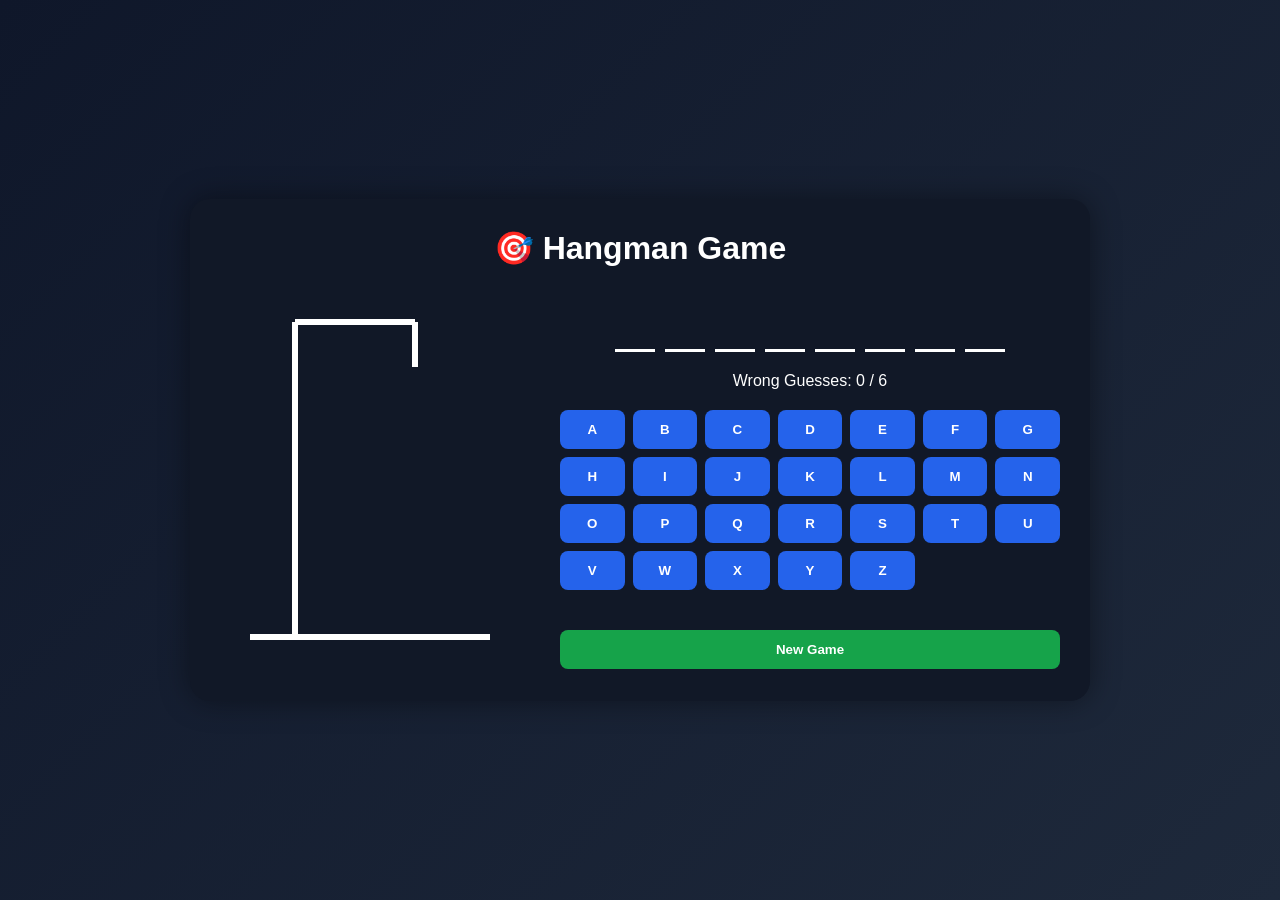
<file: index.html>
<!DOCTYPE html>
<html lang="en">
<head>
<meta charset="UTF-8">
<meta name="viewport" content="width=device-width, initial-scale=1.0">
<title>Hangman Game</title>

<style>
*{
    margin:0;
    padding:0;
    box-sizing:border-box;
    font-family:Arial, sans-serif;
}

body{
    min-height:100vh;
    display:flex;
    justify-content:center;
    align-items:center;
    background:linear-gradient(135deg,#0f172a,#1e293b);
    color:white;
}

.container{
    width:900px;
    max-width:95%;
    background:#111827;
    border-radius:20px;
    padding:30px;
    box-shadow:0 0 30px rgba(0,0,0,.4);
}

h1{
    text-align:center;
    margin-bottom:25px;
}

.game{
    display:flex;
    gap:40px;
    flex-wrap:wrap;
    justify-content:center;
}

.hangman-box{
    width:300px;
}

svg{
    width:100%;
    height:auto;
}

.word-display{
    display:flex;
    justify-content:center;
    gap:10px;
    margin:20px 0;
    flex-wrap:wrap;
}

.letter{
    width:40px;
    border-bottom:3px solid white;
    text-align:center;
    font-size:28px;
    font-weight:bold;
    min-height:40px;
}

.info{
    text-align:center;
}

.keyboard{
    display:grid;
    grid-template-columns:repeat(7,1fr);
    gap:8px;
    margin-top:20px;
}

button{
    padding:12px;
    border:none;
    border-radius:8px;
    cursor:pointer;
    background:#2563eb;
    color:white;
    font-weight:bold;
    transition:.2s;
}

button:hover{
    background:#1d4ed8;
}

button:disabled{
    background:#475569;
    cursor:not-allowed;
}

.message{
    text-align:center;
    margin-top:20px;
    font-size:24px;
    font-weight:bold;
}

.reset-btn{
    margin-top:20px;
    width:100%;
    background:#16a34a;
}
</style>
</head>

<body>

<div class="container">
    <h1>🎯 Hangman Game</h1>

    <div class="game">

        <div class="hangman-box">

            <svg viewBox="0 0 200 250">

                <line x1="20" y1="230" x2="180" y2="230" stroke="white" stroke-width="4"/>
                <line x1="50" y1="230" x2="50" y2="20" stroke="white" stroke-width="4"/>
                <line x1="50" y1="20" x2="130" y2="20" stroke="white" stroke-width="4"/>
                <line x1="130" y1="20" x2="130" y2="50" stroke="white" stroke-width="4"/>

                <circle id="head" cx="130" cy="70" r="20"
                        stroke="white" stroke-width="4" fill="none"
                        visibility="hidden"/>

                <line id="body" x1="130" y1="90" x2="130" y2="150"
                      stroke="white" stroke-width="4"
                      visibility="hidden"/>

                <line id="leftArm" x1="130" y1="110" x2="100" y2="130"
                      stroke="white" stroke-width="4"
                      visibility="hidden"/>

                <line id="rightArm" x1="130" y1="110" x2="160" y2="130"
                      stroke="white" stroke-width="4"
                      visibility="hidden"/>

                <line id="leftLeg" x1="130" y1="150" x2="105" y2="190"
                      stroke="white" stroke-width="4"
                      visibility="hidden"/>

                <line id="rightLeg" x1="130" y1="150" x2="155" y2="190"
                      stroke="white" stroke-width="4"
                      visibility="hidden"/>

            </svg>

        </div>

        <div style="flex:1; min-width:300px;">
            <div class="word-display" id="wordDisplay"></div>

            <div class="info">
                <p>Wrong Guesses:
                    <span id="wrongCount">0</span> / 6
                </p>
            </div>

            <div class="keyboard" id="keyboard"></div>

            <div class="message" id="message"></div>

            <button class="reset-btn" onclick="startGame()">
                New Game
            </button>
        </div>

    </div>
</div>

<script>

const words = [
    "javascript",
    "python",
    "computer",
    "developer",
    "hangman",
    "keyboard",
    "internet",
    "database",
    "network",
    "programming",
    "django",
    "algorithm",
    "science",
    "browser",
    "machine"
];

const parts = [
    "head",
    "body",
    "leftArm",
    "rightArm",
    "leftLeg",
    "rightLeg"
];

let selectedWord = "";
let guessedLetters = [];
let wrongGuesses = 0;

const wordDisplay = document.getElementById("wordDisplay");
const keyboard = document.getElementById("keyboard");
const wrongCount = document.getElementById("wrongCount");
const message = document.getElementById("message");

function startGame(){

    selectedWord =
        words[Math.floor(Math.random() * words.length)];

    guessedLetters = [];
    wrongGuesses = 0;

    wrongCount.textContent = 0;
    message.textContent = "";

    parts.forEach(part=>{
        document.getElementById(part)
        .setAttribute("visibility","hidden");
    });

    createKeyboard();
    updateWord();
}

function updateWord(){

    wordDisplay.innerHTML = "";

    selectedWord.split("").forEach(letter=>{

        const span = document.createElement("span");
        span.classList.add("letter");

        if(guessedLetters.includes(letter)){
            span.textContent = letter.toUpperCase();
        }

        wordDisplay.appendChild(span);
    });

    checkWin();
}

function createKeyboard(){

    keyboard.innerHTML = "";

    for(let i=65;i<=90;i++){

        const letter = String.fromCharCode(i).toLowerCase();

        const btn = document.createElement("button");
        btn.textContent = letter.toUpperCase();

        btn.addEventListener("click",()=>{
            guessLetter(letter,btn);
        });

        keyboard.appendChild(btn);
    }
}

function guessLetter(letter,btn){

    btn.disabled = true;

    if(selectedWord.includes(letter)){

        guessedLetters.push(letter);
        updateWord();

    }else{

        wrongGuesses++;
        wrongCount.textContent = wrongGuesses;

        document.getElementById(parts[wrongGuesses-1])
        .setAttribute("visibility","visible");

        if(wrongGuesses >= 6){
            gameOver(false);
        }
    }
}

function checkWin(){

    const won = selectedWord
    .split("")
    .every(letter => guessedLetters.includes(letter));

    if(won){
        gameOver(true);
    }
}

function gameOver(win){

    const buttons =
        document.querySelectorAll(".keyboard button");

    buttons.forEach(btn => btn.disabled = true);

    if(win){
        message.textContent =
            "🎉 You Won!";
        message.style.color = "#22c55e";
    }else{
        message.textContent =
            `💀 You Lost! Word: ${selectedWord.toUpperCase()}`;
        message.style.color = "#ef4444";
    }
}

startGame();

</script>

</body>
</html>
</file>
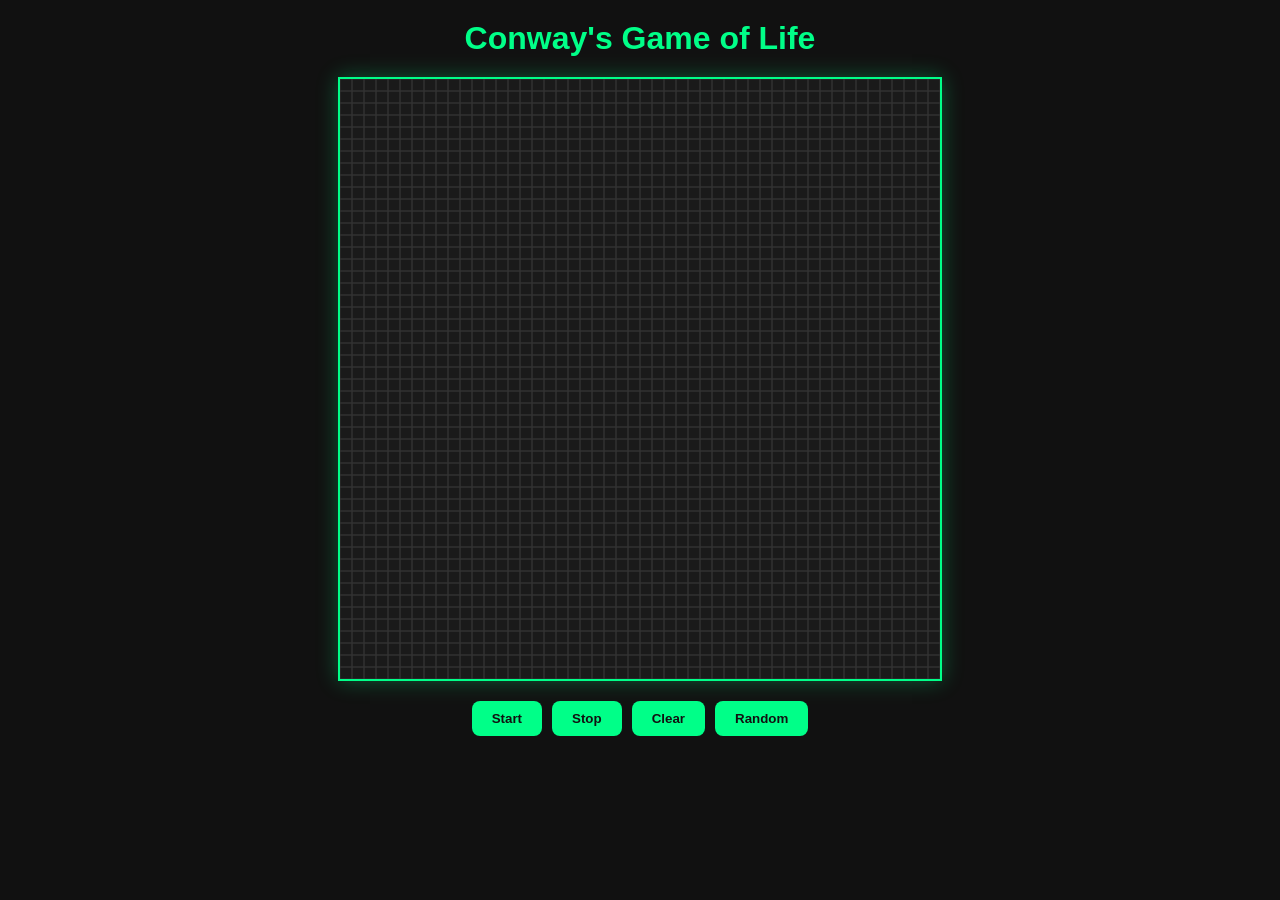
<file: index2.html>
<!DOCTYPE html>
<html lang="en">
<head>
    <meta charset="UTF-8">
    <title>Conway's Game of Life</title>
    <link rel="stylesheet" href="styleG.css">
</head>
<body>

    <h1>Conway's Game of Life</h1>

    <canvas id="gameCanvas"></canvas>

    <div class="controls">
        <button onclick="startGame()">Start</button>
        <button onclick="stopGame()">Stop</button>
        <button onclick="clearGrid()">Clear</button>
        <button onclick="randomizeGrid()">Random</button>
    </div>

    <script>
        const canvas = document.getElementById("gameCanvas");
        const ctx = canvas.getContext("2d");

        const rows = 50;
        const cols = 50;
        const cellSize = 12;

        canvas.width = cols * cellSize;
        canvas.height = rows * cellSize;

        let grid = createGrid();
        let interval = null;

        function createGrid() {
            return Array(rows)
                .fill()
                .map(() => Array(cols).fill(0));
        }

        function drawGrid() {
            ctx.clearRect(0, 0, canvas.width, canvas.height);

            for (let r = 0; r < rows; r++) {
                for (let c = 0; c < cols; c++) {

                    if (grid[r][c]) {
                        ctx.fillStyle = "#00ff88";
                        ctx.fillRect(
                            c * cellSize,
                            r * cellSize,
                            cellSize,
                            cellSize
                        );
                    }

                    ctx.strokeStyle = "#333";
                    ctx.strokeRect(
                        c * cellSize,
                        r * cellSize,
                        cellSize,
                        cellSize
                    );
                }
            }
        }

        function countNeighbors(row, col) {
            let count = 0;

            for (let i = -1; i <= 1; i++) {
                for (let j = -1; j <= 1; j++) {

                    if (i === 0 && j === 0) continue;

                    const r = row + i;
                    const c = col + j;

                    if (
                        r >= 0 &&
                        r < rows &&
                        c >= 0 &&
                        c < cols
                    ) {
                        count += grid[r][c];
                    }
                }
            }

            return count;
        }

        function nextGeneration() {
            const newGrid = createGrid();

            for (let r = 0; r < rows; r++) {
                for (let c = 0; c < cols; c++) {

                    const neighbors = countNeighbors(r, c);

                    if (grid[r][c]) {
                        if (neighbors === 2 || neighbors === 3) {
                            newGrid[r][c] = 1;
                        }
                    } else {
                        if (neighbors === 3) {
                            newGrid[r][c] = 1;
                        }
                    }
                }
            }

            grid = newGrid;
            drawGrid();
        }

        function startGame() {
            if (!interval) {
                interval = setInterval(nextGeneration, 100);
            }
        }

        function stopGame() {
            clearInterval(interval);
            interval = null;
        }

        function clearGrid() {
            stopGame();
            grid = createGrid();
            drawGrid();
        }

        function randomizeGrid() {
            stopGame();

            for (let r = 0; r < rows; r++) {
                for (let c = 0; c < cols; c++) {
                    grid[r][c] = Math.random() > 0.7 ? 1 : 0;
                }
            }

            drawGrid();
        }

        canvas.addEventListener("click", e => {
            const rect = canvas.getBoundingClientRect();

            const x = Math.floor(
                (e.clientX - rect.left) / cellSize
            );

            const y = Math.floor(
                (e.clientY - rect.top) / cellSize
            );

            grid[y][x] = grid[y][x] ? 0 : 1;

            drawGrid();
        });

        drawGrid();
    </script>

</body>
</html>
</file>
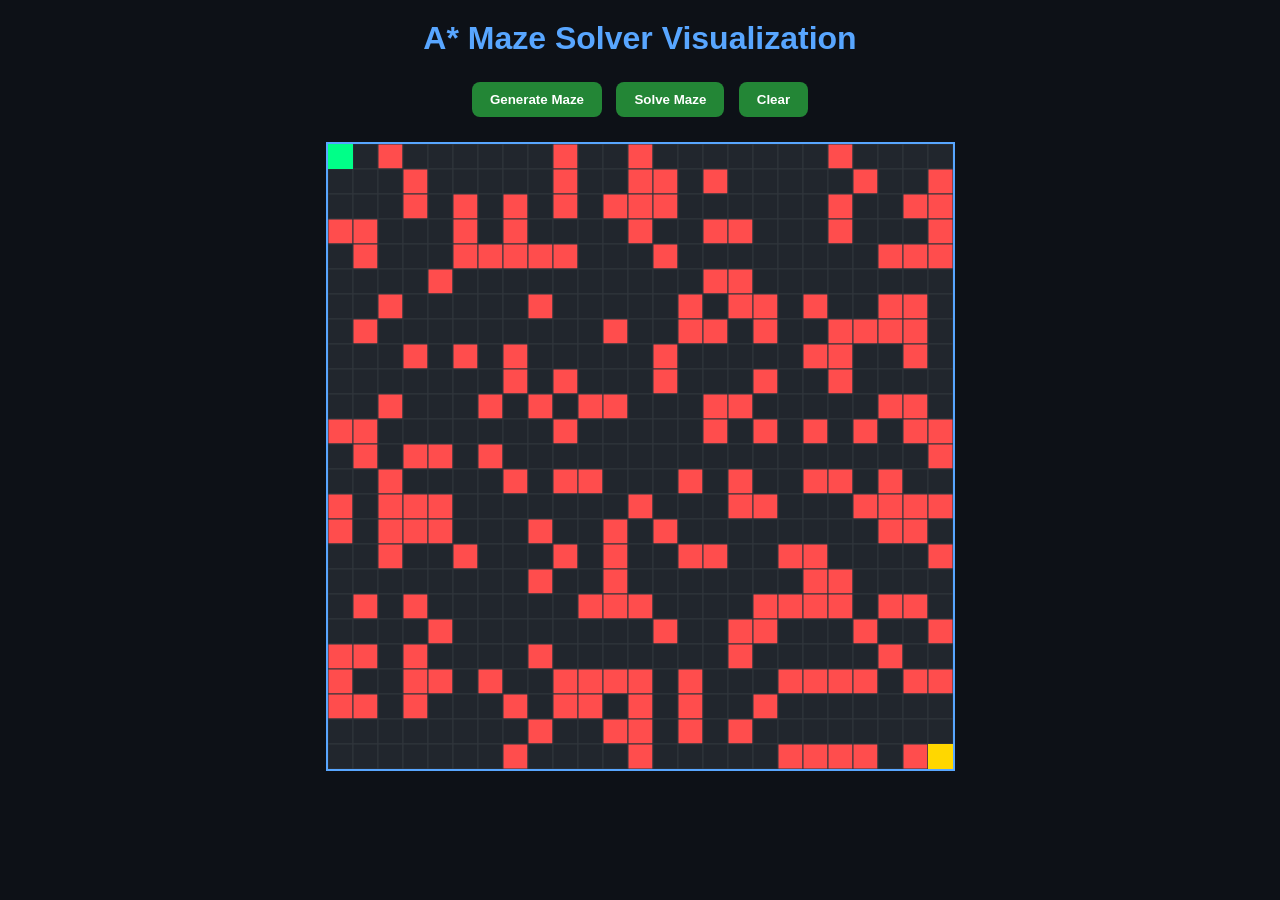
<file: maze_solver.html>
<!DOCTYPE html>
<html lang="en">
<head>
    <meta charset="UTF-8">
    <meta name="viewport" content="width=device-width, initial-scale=1.0">
    <title>A* Maze Solver</title>
    <link rel="stylesheet" href="style_maze_solver.css">
</head>
<body>

    <h1>A* Maze Solver Visualization</h1>

    <div class="controls">
        <button id="generateMaze">Generate Maze</button>
        <button id="solveMaze">Solve Maze</button>
        <button id="clearMaze">Clear</button>
    </div>

    <canvas id="mazeCanvas"></canvas>

    <script src="maze_solver.js"></script>

</body>
</html>
</file>
<file: styleG.css>
*{
    margin:0;
    padding:0;
    box-sizing:border-box;
}

body{
    background:#111;
    color:white;
    font-family:Arial, sans-serif;

    display:flex;
    flex-direction:column;
    align-items:center;

    min-height:100vh;
    padding:20px;
}

h1{
    margin-bottom:20px;
    color:#00ff88;
}

canvas{
    border:2px solid #00ff88;
    background:#1a1a1a;
    box-shadow:0 0 20px rgba(0,255,136,0.3);
}

.controls{
    margin-top:20px;
    display:flex;
    gap:10px;
}

button{
    padding:10px 20px;
    border:none;
    border-radius:8px;
    cursor:pointer;

    background:#00ff88;
    color:#111;
    font-weight:bold;

    transition:0.3s;
}

button:hover{
    transform:translateY(-2px);
    opacity:0.85;
}
</file>
<file: style_maze_solver.css>
*{
    margin:0;
    padding:0;
    box-sizing:border-box;
}

body{
    background:#0d1117;
    color:white;
    font-family:Arial, Helvetica, sans-serif;
    text-align:center;
    min-height:100vh;
    padding:20px;
}

h1{
    margin-bottom:20px;
    color:#58a6ff;
}

.controls{
    margin-bottom:20px;
}

button{
    padding:10px 18px;
    margin:5px;
    border:none;
    border-radius:8px;
    cursor:pointer;
    background:#238636;
    color:white;
    font-weight:bold;
    transition:0.3s;
}

button:hover{
    transform:translateY(-2px);
    opacity:0.9;
}

canvas{
    border:2px solid #58a6ff;
    background:#161b22;
}
</file>
